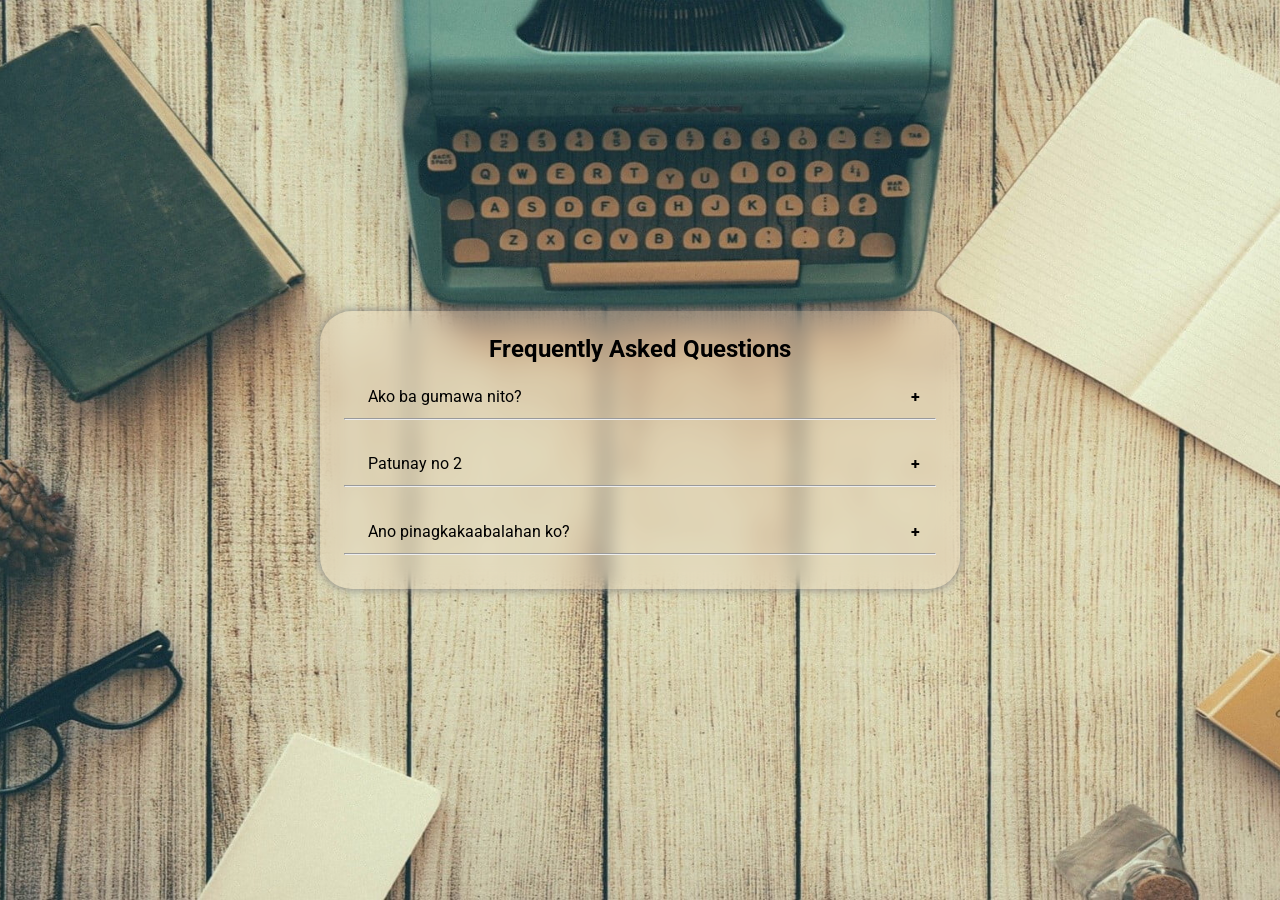
<file: accordion/index.html>
<!doctype html>
<html lang="en">
  <head>
    <meta charset="UTF-8" />
    <meta name="viewport" content="width=device-width, initial-scale=1.0" />
    <title>Accordion</title>
    <link rel="stylesheet" href="./style.css" />
    <script src="./script.js" defer></script>
    <link
      href="https://fonts.googleapis.com/css?family=Roboto+Flex:regular"
      rel="stylesheet"
    />
    <link
      href="https://fonts.googleapis.com/css?family=Roboto:100,200,300,regular,500,600,700,800,900,100italic,200italic,300italic,italic,500italic,600italic,700italic,800italic,900italic"
      rel="stylesheet"
    />
  </head>
  <body>
    <main>
      <h2 class="title">Frequently Asked Questions</h2>
      <ul class="questions">
        <li class="question">
          <div class="faq-question">
            <p class="question-title">Ako ba gumawa nito?</p>
            <span>&plus;</span>
          </div>
          <hr />
          <p class="question-answer">
            Yes ako. Wag ka nang mag duda. Ito random text para humaba: Lorem, ipsum dolor sit amet consectetur adipisicing elit. Eaque
            earum doloremque, iure ab ipsam nisi eos? Nobis, atque! Illo vel non
            nam impedit, sint maiores, hic voluptas at sapiente voluptatum,
            necessitatibus aut repellat quod. Numquam non incidunt tempora fugit
            qui soluta quasi tempore eum voluptatum fuga. Veritatis optio amet
            consectetur!
          </p>
        </li>
        <li class="question">
          <div class="faq-question">
            <p class="question-title">Patunay no 2</p>
            <span>&plus;</span>
          </div>
          <hr />
          <p class="question-answer">
            Sa BGC ako ngayon nagtatrabaho. Service desk L1. Text fillers: Lorem, ipsum dolor sit amet consectetur adipisicing elit. Eaque
            earum doloremque, iure ab ipsam nisi eos? Nobis, atque! Illo vel non
            nam impedit, sint maiores, hic voluptas at sapiente voluptatum,
            necessitatibus aut repellat quod. Numquam non incidunt tempora fugit
            qui soluta quasi tempore eum voluptatum fuga. Veritatis optio amet
            consectetur!
          </p>
        </li>
        <li class="question">
          <div class="faq-question">
            <p class="question-title">Ano pinagkakaabalahan ko?</p>
            <span>&plus;</span>
          </div>
          <hr />
          <p class="question-answer">
            Ito, coding ng frontend. Maraming time. Walang bebe. Kailangan ng pangtangal ng stress.
            Lorem, ipsum dolor sit amet consectetur adipisicing elit. Eaque
            earum doloremque, iure ab ipsam nisi eos? Nobis, atque! Illo vel non
            nam impedit, sint maiores, hic voluptas at sapiente voluptatum,
            necessitatibus aut repellat quod. Numquam non incidunt tempora fugit
            qui soluta quasi tempore eum voluptatum fuga. Veritatis optio amet
            consectetur!
          </p>
        </li>
      </ul>
    </main>
  </body>
</html>
</file>
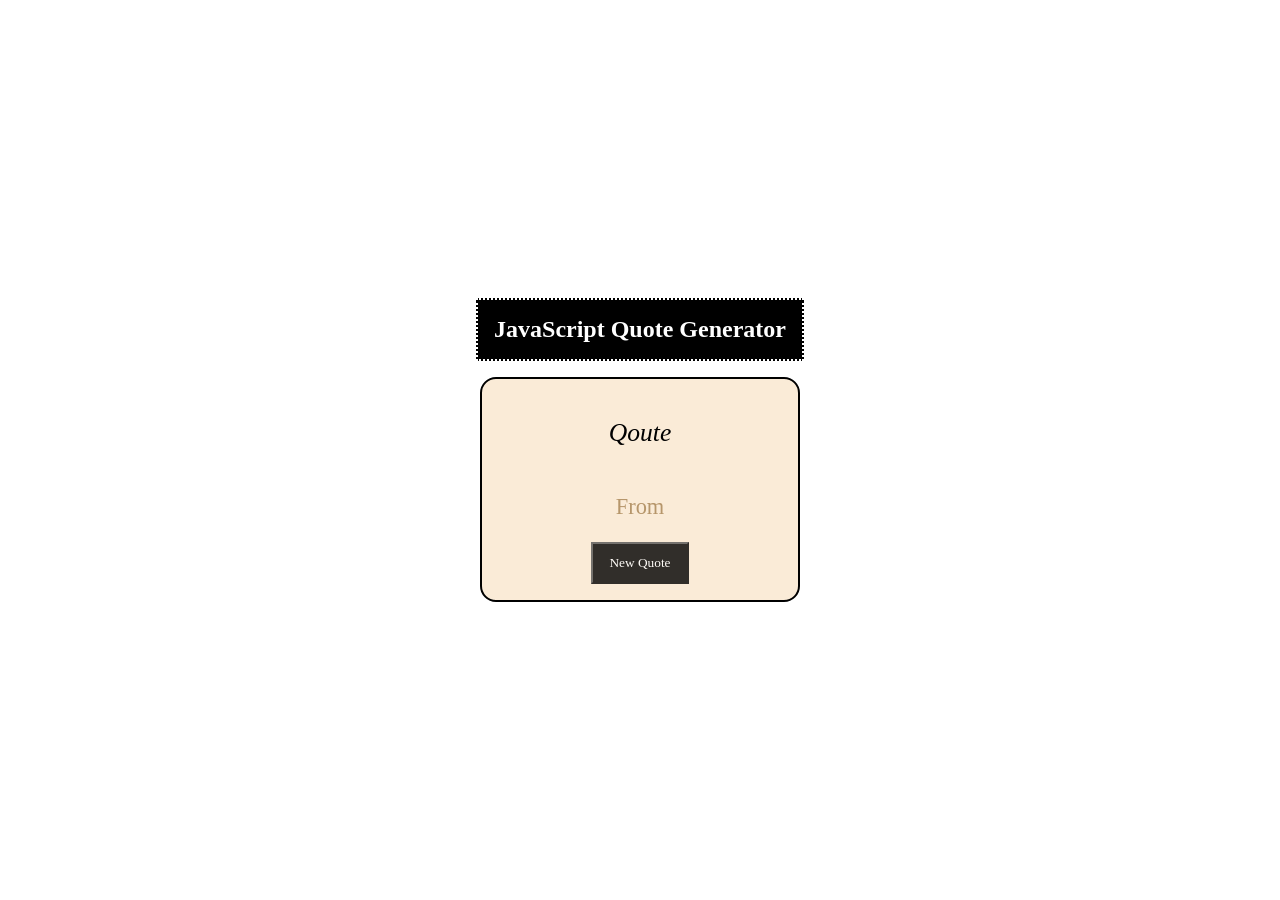
<file: js-quote-generator/index.html>
<!doctype html>
<html lang="en">
  <head>
    <meta charset="UTF-8" />
    <meta name="viewport" content="width=device-width, initial-scale=1.0" />
    <title>Quote Generator</title>
    <link rel="stylesheet" href="./style.css" />
    <script src="./script.js" defer></script>
    <link
      href="https://fonts.googleapis.com/css?family=Playwrite+IE:100,200,300,regular"
      rel="stylesheet"
    />
  </head>
  <body>
    <h2>JavaScript Quote Generator</h2>
    <div class="quote-container">
      <p class="quote">Qoute</p>
      <p class="from">From</p>
      <button class="generateBtn">New Quote</button>
    </div>
  </body>
</html>
</file>
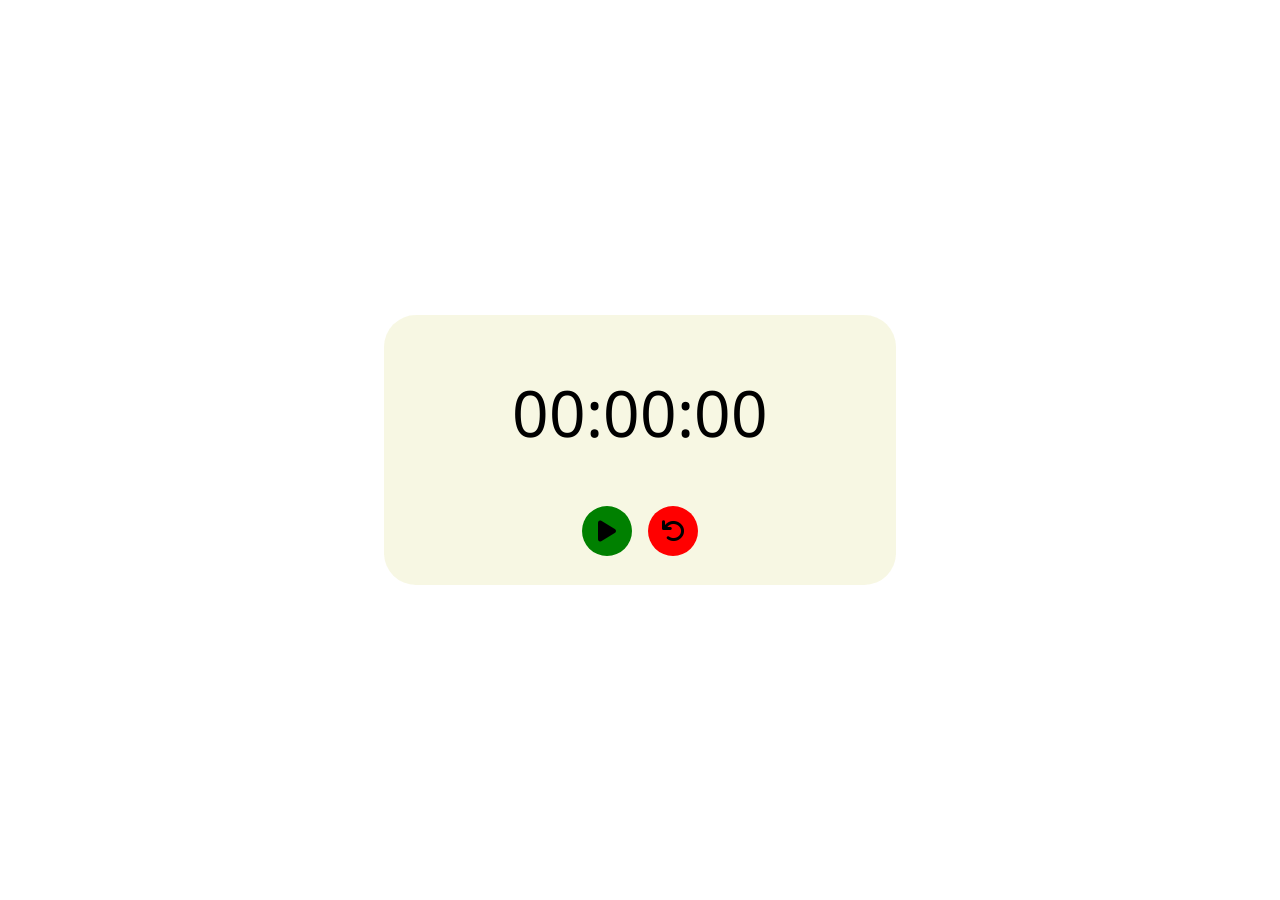
<file: stopwatch/index.html>
<!doctype html>
<html lang="en">
  <head>
    <meta charset="UTF-8" />
    <meta name="viewport" content="width=device-width, initial-scale=1.0" />
    <title>Stopwatch</title>
    <link rel="stylesheet" href="./style.css" />
    <script src="./script.js" defer></script>
    <link
      href="https://fonts.googleapis.com/css?family=Noto+Sans:100,200,300,regular,500,600,700,800,900,100italic,200italic,300italic,italic,500italic,600italic,700italic,800italic,900italic"
      rel="stylesheet"
    />
    <link
      rel="stylesheet"
      href="https://cdnjs.cloudflare.com/ajax/libs/font-awesome/6.0.0-beta3/css/all.min.css"
    />
  </head>
  <body>
    <main class="stopwatch-container">
      <div class="timer">00:00:00</div>
      <div class="button-container">
        <button class="startBtn">
          <i class="fa-solid fa-play"></i>
        </button>
        <button class="resetBtn">
          <i class="fa-solid fa-arrow-rotate-left"></i>
        </button>
      </div>
    </main>
  </body>
</html>
</file>
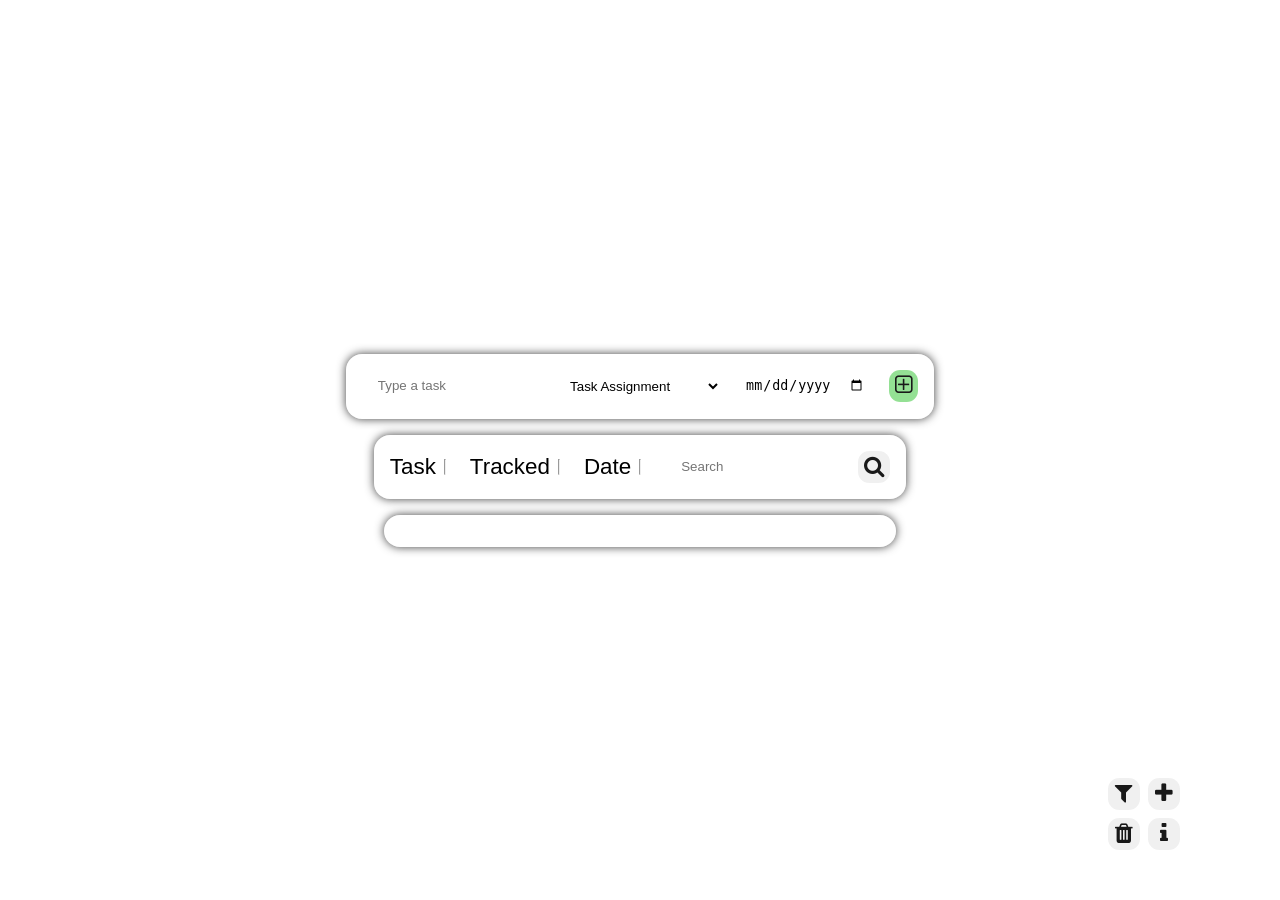
<file: to-do-list/index.html>
<!doctype html>
<html lang="en">
  <head>
    <meta charset="UTF-8" />
    <meta name="viewport" content="width=device-width, initial-scale=1.0" />
    <title>To do list</title>
    <link rel="stylesheet" href="./style.css" />
    <script src="./script.js" defer></script>
    <link
      href="https://fonts.googleapis.com/css?family=Noto+Sans+Linear+A:regular"
      rel="stylesheet"
    />
    <link
      rel="stylesheet"
      href="https://cdnjs.cloudflare.com/ajax/libs/font-awesome/4.7.0/css/font-awesome.min.css"
    />
  </head>
  <body>
    <main class="card">
      <input
        type="text"
        class="inputField"
        id="js-input-field"
        placeholder="Type a task"
        required
      />
      <select name="task-assignment" id="js-task-assignment">
        <option value="Assigned task" selected disabled>Task Assignment</option>
        <option value="Assigned task">Assigned Task</option>
        <option value="Grabbed task">Grabbed task</option>
        <option value="Previously worked on">Previously worked on</option>
        <option value="Endorsed to me">Endorsed to me</option>
      </select>

      <input type="date" class="date inputField" id="js-datePicker" />
      <button class="addBtn">
        <i class="fa fa-plus-square-o"></i>
      </button>
    </main>
    <div class="header card">
      <p class="task-name">Task</p>
      <hr class="vr" />
      <p class="isTracked">Tracked</p>
      <hr class="vr" />
      <p class="target-date">Date</p>
      <hr class="vr" />
      <div class="option">
        <input
          type="text"
          class="inputField searchField"
          placeholder="Search"
        />
        <button class="searchBtn"><i class="fa fa-search"></i></button>
      </div>
    </div>
    <section class="card">
      <!-- <div class="task-container">
        <div class="task-info">
          <p class="task">task name</p>
          <p class="task-sub">task assignment goes here</p>
        </div>
        <input type="checkbox" class="js-myCheckbox" />
        <p class="shiftDate">date goes here</p>
        <button class="completeBtn" id="js-completed-btn">
          <i class="fa fa-edit"></i>
        </button>
        <button class="deleteBtn" id="js-delete-btn">
          <i class="fa fa-trash-o"></i>
        </button>
      </div> -->
    </section>

    <!-- dialogs -->
    <div class="dialog no-task-input">
      <p>Please enter some task!</p>
    </div>
    <div class="dialog task-completed">
      <p>Task marked as completed!</p>
    </div>
    <div class="dialog task-deleted">
      <p>Task succesfully deleted!</p>
    </div>
    <div class="dialog task-added">
      <p>Task Added!</p>
    </div>
    <div class="dialog task-unchecked">
      <p>Task marked as not completed!</p>
    </div>
    <div class="dialog task-tracked">
      <p>Task is "Tracked" in the tracker!</p>
    </div>
    <div class="dialog task-untracked">
      <p>Task is marked as "Not yet tracked"</p>
    </div>
    <div class="dialog duplicate">
      <p>Task already exist</p>
    </div>
    <div class="dialog bulkDeleteSuccess">
      <p>Deleted all task succesfully</p>
    </div>
    <div class="dialog bulkDeleteFail">
      <p>Delete action failed: Task list is empty!</p>
    </div>

    <!-- floating buttons -->
    <div class="float-container">
      <button><i class="fa fa-plus"></i></button>
    </div>
    <div class="changelog">
      <button><i class="fa fa-info"></i></button>
    </div>
    <div class="bulkDelete">
      <button class="bulkDeleteBtn"><i class="fa fa-trash"></i></button>
    </div>
    <div class="filter">
      <button class="filterBtn"><i class="fa fa-filter"></i></button>
    </div>

    <div class="filter-options">
      <select name="filter-options" id="js-filter-options">
        <option value="*" selected disabled>Filter by</option>
        <option value="isCompletedTrue">Completed</option>
        <option value="isCompletedFalse">Not yet Completed</option>
        <option value="assigned">Assigned task</option>
        <option value="grabbed">Grabbed task</option>
        <option value="previously-worked">Previously worked on</option>
        <option value="endorsed">Endorsed to me</option>
        <option value="no-tag">-</option>
      </select>
    </div>

    <!-- sidebar for task coung -->
    <aside class="sidebar taskCount">
      <h1 class="taskStats">Task summary</h1>
      <hr />
      <br />
      <table class="js-table-one">
        <thead>
          <tr>
            <th>Task</th>
            <th><p class="js-total-task">0</p></th>
          </tr>
        </thead>
        <tbody>
          <tr>
            <td>Completed</td>
            <td><p class="js-touched">0</p></td>
          </tr>
          <tr>
            <td>Not yet started</td>
            <td><p class="js-not-touched">0</p></td>
          </tr>
        </tbody>
      </table>
      <br />
      <!-- by task assignment -->
      <table class="js-table-two">
        <thead>
          <tr>
            <th colspan="2">By task assignment</th>
          </tr>
        </thead>
        <tbody>
          <tr>
            <td>Assigned</td>
            <td><p class="js-assigned">0</p></td>
          </tr>
          <tr>
            <td>Grabbed task</td>
            <td><p class="js-grabbed">0</p></td>
          </tr>
          <tr>
            <td>Previously worked on</td>
            <td><p class="js-previously">0</p></td>
          </tr>
          <tr>
            <td>Endorsed to me</td>
            <td><p class="js-endorsed">0</p></td>
          </tr>
          <tr>
            <td>-</td>
            <td><p class="js-none">0</p></td>
          </tr>
        </tbody>
      </table>
    </aside>

    <!-- sidebar for changelog -->
    <aside class="sidebar changelog-sidebar">
      <h1>Updates</h1>
      <hr />
      <div class="change-section"></div>
      <!-- <div class="div-section">
        <p class="changeDate"></p>
        <p class="changeSummary"></p>
      </div> -->
      <div>&copy; Harvy Lucinada</div>
    </aside>
    <div class="bulkDeleteDialog">
      <p>Delete all Task?</p>
      <div class="butContainer">
        <button class="bulkDeleteDisagree">
          <i class="fa fa-times-circle"></i>
        </button>
        <button class="bulkDeleteAgree">
          <i class="fa fa-check-circle"></i>
        </button>
      </div>
    </div>
    <div class="backdropD"></div>
  </body>
</html>
</file>
<file: accordion/style.css>
* {
  box-sizing: border-box;
  margin: 0;
  padding: 0;
}

body {
  background-image: url(./src/wallpaper.jpg);
  background-repeat: no-repeat;
  background-size: cover;
  background-position: center;
  min-width: 100vw;
  min-height: 100vh;
  display: flex;
  justify-content: center;
  align-items: center;
  font-family: Roboto, monospace;
}

main {
  width: 50vw;
  min-height: fit-content;
  background-color: rgba(250, 235, 215, 0.3);
  backdrop-filter: blur(10px);
  display: flex;
  flex-direction: column;
  gap: 1rem;
  padding: 1.5rem;
  border-radius: 2rem;
  box-shadow: 0 0 10px gray;

  h2 {
    text-align: center;
  }

  ul {
    list-style: none;
    display: flex;
    flex-direction: column;
    gap: 1rem;

    li {
      display: grid;
      grid-template-rows: auto auto 1fr;
      gap: 4px;

      div {
        cursor: pointer;
        align-items: center;
        display: flex;
        justify-content: space-between;
        padding: 0 1rem;
        transition: 200ms ease-in-out;
        border-radius: 1rem;

        p {
          flex: 1;
          padding: 0.5rem;
        }

        span {
          font-weight: bold;
        }
      }

      div:hover {
        background-color: rgba(169, 169, 169, 0.404);
      }

      p.question-answer {
        max-height: 0;
        overflow: hidden;
        transition: 400ms ease-in-out;
        padding: 0.2rem 1rem;
      }

      p.question-answer.show {
        max-height: 200px;
      }
    }
  }
}
</file>
<file: js-quote-generator/style.css>
* {
  box-sizing: border-box;
  margin: 0;
  padding: 0;
}

:root {
  --black: black;
  --antiquewhite: antiquewhite;
}

body {
  background-image: url("https://th.bing.com/th/id/R.f55b9f735cac8db2dab6ddb44e6419b4?rik=rvFnoP%2fEzFhLVw&riu=http%3a%2f%2fgetwallpapers.com%2fwallpaper%2ffull%2fb%2f5%2fa%2f1016571-download-free-wallpaper-library-1920x1080-for-android-40.jpg&ehk=ar0Xpx0%2bxmDjws26J9CLQZ23GVFpqgWVe2e2kjchPyI%3d&risl=&pid=ImgRaw&r=0");
  display: flex;
  flex-direction: column;
  justify-content: center;
  align-items: center;
  height: 100vh;
  width: 100vw;
  gap: 1rem;
}

h2 {
  background-color: var(--black);
  color: white;
  padding: 1rem;
  border: 2px dotted white;
}

.quote-container {
  display: flex;
  flex-direction: column;
  gap: 1rem;
  text-align: center;
  background-color: var(--antiquewhite);
  width: 25vw;
  height: 25vh;
  padding: 1rem;
  border: 2px solid var(--black);
  border-radius: 1rem;
}

.quote,
.from,
.generateBtn {
  display: flex;
  flex-direction: column;
  justify-content: center;
  font-family: "Playwrite+IE", serif;
}
.quote {
  flex: 2;
  font-size: 1.6rem;
  font-style: italic;
}

.from,
.generateBtn {
  flex: 1;
}
.from {
  font-size: 1.4rem;
  color: rgb(182, 150, 107);
}

.generateBtn {
  width: fit-content;
  margin: 0 auto;
  padding: 0 1rem;
  background-color: var(--black);
  opacity: 0.8;
  color: white;
  transition: 300ms ease-in-out;
}

.generateBtn:hover {
  opacity: 1;
}

.generateBtn:active {
  transform: scale(0.95);
}
</file>
<file: stopwatch/style.css>
* {
  box-sizing: border-box;
  margin: 0;
  padding: 0;
}

body {
  min-width: 100vw;
  min-height: 100vh;
  display: flex;
  justify-content: center;
  align-items: center;

  background-image: url(https://w0.peakpx.com/wallpaper/220/922/HD-wallpaper-the-time-is-now-blue-hourglass-time-is-running-out.jpg);
  background-repeat: no-repeat;
  background-size: cover;
  background-position: center;
}

main {
  min-width: 40vw;
  min-height: 30vh;
  background-color: rgba(245, 245, 220, 0.8);
  backdrop-filter: blur(20px);
  border-radius: 2rem;
  padding: 1rem;
  display: flex;
  flex-direction: column;
  font-family: "Noto sans";
  box-shadow: 0 0 10px white;

  .timer {
    display: flex;
    flex: 3;
    font-size: 4rem;
    justify-content: center;
    align-items: center;
  }

  .button-container {
    display: flex;
    gap: 1rem;
    flex: 1;
    justify-content: center;
    align-items: center;

    button {
      border: none;
      height: 50px;
      width: 50px;
      padding: 0.4rem;
      border-radius: 25px;
      cursor: pointer;
      transition: 200ms ease-in-out;
    }
    button:hover {
      transform: scale(1.1);
    }

    button:active {
      transform: scale(0.95);
    }

    i {
      font-size: 1.5rem;
    }

    .startBtn {
      background-color: green;
    }

    .startBtn.pauseBtn {
      background-color: rgb(241, 241, 57);
    }

    .resetBtn {
      background-color: red;
    }

    i.active {
      animation-name: rotateButton;
      animation-duration: 1s;
      animation-timing-function: ease-in-out;
    }
  }
}

/* when using keyframes, it cannot handle if it has a transition and animation. You can only apply one animation or transition per element. So the solution is to wrap that element to another container so that element will handle one transtion and another will handle one element */

@keyframes rotateButton {
  0% {
    transform: rotate(360deg);
  }
  100% {
    transform: rotate(0deg);
  }
}
</file>
<file: to-do-list/style.css>
* {
  box-sizing: border-box;
  margin: 0;
  padding: 0;
}

body {
  min-height: 100vh;
  min-width: 100vw;
  background-image: url(https://c4.wallpaperflare.com/wallpaper/264/558/535/busy-coffee-computer-corporate-wallpaper-preview.jpg);
  background-repeat: no-repeat;
  background-position: center;
  background-size: cover;

  /* background: linear-gradient(135deg, #ffafbd, #ffc3a0, #cdb4db); */

  display: flex;
  flex-direction: column;
  flex-wrap: wrap;
  justify-content: center;
  margin: auto;
  align-items: center;
  gap: 1rem;

  font-family: "Noto sans", Helvetica, sans-serif;

  position: relative;
}

/* general styling */
.card {
  background-color: hsla(0, 0%, 100%, 0.3);
  backdrop-filter: blur(10px);
  padding: 1rem;
  border-radius: 1rem;
  min-width: 40vw;
  margin: 0 auto;

  font-size: 1.4rem;

  box-shadow: 0px 0px 10px rgba(0, 0, 0, 0.753);

  display: flex;
  gap: 0.5rem;
}

section {
  display: flex;
  flex-direction: column;
  border-top-right-radius: 0;
  border-top-left-radius: 0;
  overflow-y: auto; /*Puts scrollbar when to many items*/
  scrollbar-width: none; /*hides scrollbar but sill scrollable*/
  max-height: 70vh;
}

input {
  height: 2rem;
  border-radius: 1rem;
  padding-left: 1rem;
}

input[type="date"] {
  padding: 0 1rem;
  flex: 1;
}

input[type="checkbox"] {
  width: 1.2rem;
  height: 1.2rem;
  cursor: pointer;
  accent-color: #38bdf8;
  border: 2px solid #999;
  flex: 1;
  justify-content: flex-start;
}

select {
  border-radius: 1rem;
  padding: 0.5rem;
  flex: 1;
  outline-color: rgb(137, 221, 137);
  background-color: hsla(0, 0%, 100%, 0.6);
  border: none;
}

button {
  height: 2rem;
  width: 2rem;
  border-radius: 0.7rem;
  border: none;
  font-size: 1.4rem;
  font-weight: bold;
  cursor: pointer;
  transition: 200ms ease-in-out;
  opacity: 0.9;
}

button:hover {
  transform: scale(1.1);
  opacity: 1;
}

.dialog {
  font-size: 1rem;
  padding: 1rem;
  border-radius: 1rem;
  border: none;
  position: fixed;
  top: 100px;
  right: 10px;
  background-color: white;
  display: none;
  box-shadow: 1px 1px 10px whitesmoke;
}

.showDialog {
  right: -300px;
  animation-name: dialogSlideInNOut;
  animation-duration: 3s;
  animation-timing-function: ease-in-out;
  display: block;
}

@keyframes dialogSlideInNOut {
  0% {
    right: -200px;
  }
  20% {
    right: 10px; /*slides in*/
  }
  90% {
    right: 10px; /*stay*/
  }
  100% {
    right: -200px;
  }
}

i {
  pointer-events: none;
}

.task-container {
  display: flex;
  gap: 0.5rem;
  align-items: center;

  padding: 0.4rem 0.6rem;

  background-color: rgba(255, 255, 255, 0.6);

  border-radius: 1rem;
  border-bottom: 1px solid rgba(0, 0, 0, 0.5);

  transition: 200ms ease-in-out;
}

.task-container:hover {
  background-color: #d1d1d1;
}

.task-info {
  display: flex;
  flex-direction: column;
}

/* specific styling */

.inputField {
  flex: 6;
  outline-color: rgb(137, 221, 137);
  background-color: hsla(0, 0%, 100%, 0.6);
  border: none;
}

.addBtn,
.task-added,
.task-completed,
.task-tracked,
.bulkDeleteAgree,
.bulkDeleteSuccess {
  flex: 1;
  background-color: rgb(137, 221, 137);
}

.task-info {
  flex: 4;
}

.task-sub {
  font-size: 1rem;
  margin: 0.3rem 0;
  font-style: italic;
}
.shiftDate {
  flex: 3;
  justify-content: flex-start;
}
.completeBtn,
.deleteBtn {
  flex: 1;
}

.completeBtn,
.no-task-input,
.task-unchecked,
.task-untracked,
.duplicate {
  background-color: rgb(236, 236, 116);
}

.deleteBtn,
.task-deleted,
.bulkDeleteDisagree,
.bulkDeleteFail {
  background-color: rgba(253, 62, 62, 0.8);
}

.strike {
  text-decoration: line-through;
}

div.header {
  display: flex;
  /* border-bottom-left-radius: 0;
  border-bottom-right-radius: 0; */
  align-items: center;
}

.task-name {
  flex: 3;
}
.target-date {
  flex: 1;
}
.option {
  display: flex;
  gap: 0.5rem;
  flex: 1;
}

.vr {
  width: 2px;
  height: 1rem;
  margin-right: 1rem;
}

.float-container {
  position: absolute;
  bottom: 90px;
  right: 100px;
}
.changelog {
  position: absolute;
  bottom: 50px;
  right: 100px;
}
.bulkDelete {
  position: absolute;
  bottom: 50px;
  right: 140px;
}
.filter {
  position: absolute;
  bottom: 90px;
  right: 140px;
}
.filter-options {
  position: absolute;
  bottom: 90px;
  right: 185px;
  display: none;
}
.filter-options.show {
  position: absolute;
  bottom: 90px;
  right: 185px;
  display: block;
}

aside {
  width: 400px;
  position: absolute;

  left: 0;
  bottom: 0;
  top: 0;

  background-color: hsla(0, 0%, 100%, 0.3);
  backdrop-filter: blur(10px);
  padding: 1rem;
  border-radius: 1rem;
  box-shadow: 0px 0px 10px rgba(0, 0, 0, 0.753);

  transform: translateX(-300px);
  opacity: 0;
  transition:
    transform 0.5s ease,
    opacity 0.5s ease;
}

.sidebar.taskCount.showSideBar,
.sidebar.changelog-sidebar.showSideBar {
  opacity: 1;
  transform: translateX(0);
}

aside h1 {
  color: #111;
  text-shadow: 0 1px 2px rgba(0, 0, 0, 0.2);
}

aside hr {
  height: 3px;
}

/* table general layout */
table {
  width: 100%;
  border-collapse: collapse;
  font-family: Arial, Helvetica, sans-serif;
  font-size: 1.5rem;
}

th,
td {
  padding: 10px 15px;
  border: 1px solid #fce4e4;
}

.js-touched,
.js-not-touched {
  text-align: center;
}

.errorFormat {
  text-align: center;
  font-style: italic;
  font-size: medium;
}

aside .div-section {
  display: flex;
  flex-direction: column;
  gap: 0.5rem;

  border-radius: 1rem;
  padding: 0.6rem;
  margin: 10px 0;
  background-color: rgba(255, 255, 255, 0.5);
}

.change-section {
  height: 95%;
  font-size: 1.1rem;
  overflow-y: scroll;
  scrollbar-width: none;
}

.bulkDeleteDialog {
  position: absolute;
  top: 50%;
  left: 50%;
  transform: translate(-50%, -50%);
  display: flex;
  flex-direction: column;
  gap: 1rem;
  height: 100px;
  width: 200px;

  padding: 1rem;
  border-radius: 1rem;
  border: none;
  background-color: rgba(255, 255, 255, 1);

  opacity: 0;
  pointer-events: none;

  z-index: 999;
}
.butContainer {
  display: flex;
  justify-content: center;
  gap: 1rem;

  button {
    flex: 1;
  }
}

.copy-Btn {
  background-color: transparent;
}

.backdropD {
  background-color: rgba(0, 0, 0, 0.3);
  width: 100vw;
  height: 100vh;
  position: absolute;
  display: none;
  pointer-events: none;
  z-index: 1;
}
.backdropD.active {
  background-color: rgba(0, 0, 0, 0.3);
  width: 100vw;
  height: 100vh;
  position: absolute;
  display: block;
  pointer-events: all;
  z-index: 998;
}

.new {
  transform: translateX(0);
  animation-name: popIn;
  animation-duration: 1s;
  animation-timing-function: linear(
    0 0%,
    0 2.27%,
    0.02 4.53%,
    0.04 6.8%,
    0.06 9.07%,
    0.1 11.33%,
    0.14 13.6%,
    0.25 18.15%,
    0.39 22.7%,
    0.56 27.25%,
    0.77 31.8%,
    1 36.35%,
    0.89 40.9%,
    0.85 43.18%,
    0.81 45.45%,
    0.79 47.72%,
    0.77 50%,
    0.75 52.27%,
    0.75 54.55%,
    0.75 56.82%,
    0.77 59.1%,
    0.79 61.38%,
    0.81 63.65%,
    0.85 65.93%,
    0.89 68.2%,
    1 72.7%,
    0.97 74.98%,
    0.95 77.25%,
    0.94 79.53%,
    0.94 81.8%,
    0.94 84.08%,
    0.95 86.35%,
    0.97 88.63%,
    1 90.9%,
    0.99 93.18%,
    0.98 95.45%,
    0.99 97.73%,
    1 100%
  );
}

@keyframes popIn {
  from {
    transform: translateX(-50px) scale(0.95);
    opacity: 0;
  }
  to {
    transform: translateX(0px) scale(1);
    opacity: 1;
  }
}

.task-container.remove {
  animation-name: removeAnimation;
  animation-timing-function: linear(
    0 0%,
    0 2.27%,
    0.02 4.53%,
    0.04 6.8%,
    0.06 9.07%,
    0.1 11.33%,
    0.14 13.6%,
    0.25 18.15%,
    0.39 22.7%,
    0.56 27.25%,
    0.77 31.8%,
    1 36.35%,
    0.89 40.9%,
    0.85 43.18%,
    0.81 45.45%,
    0.79 47.72%,
    0.77 50%,
    0.75 52.27%,
    0.75 54.55%,
    0.75 56.82%,
    0.77 59.1%,
    0.79 61.38%,
    0.81 63.65%,
    0.85 65.93%,
    0.89 68.2%,
    1 72.7%,
    0.97 74.98%,
    0.95 77.25%,
    0.94 79.53%,
    0.94 81.8%,
    0.94 84.08%,
    0.95 86.35%,
    0.97 88.63%,
    1 90.9%,
    0.99 93.18%,
    0.98 95.45%,
    0.99 97.73%,
    1 100%
  );
  animation-duration: 1s;
}

@keyframes removeAnimation {
  0% {
    transform: scale(1);
    opacity: 1;
  }
  100% {
    transform: scale(0);
    opacity: 0;
  }
}

.assigned {
  color: hsl(135, 100%, 30%);
  padding: 0.2rem;
  font-weight: bold;
}

.endorsed {
  color: rgb(218, 67, 40);
  padding: 0.2rem;
  font-weight: bold;
}
</file>
